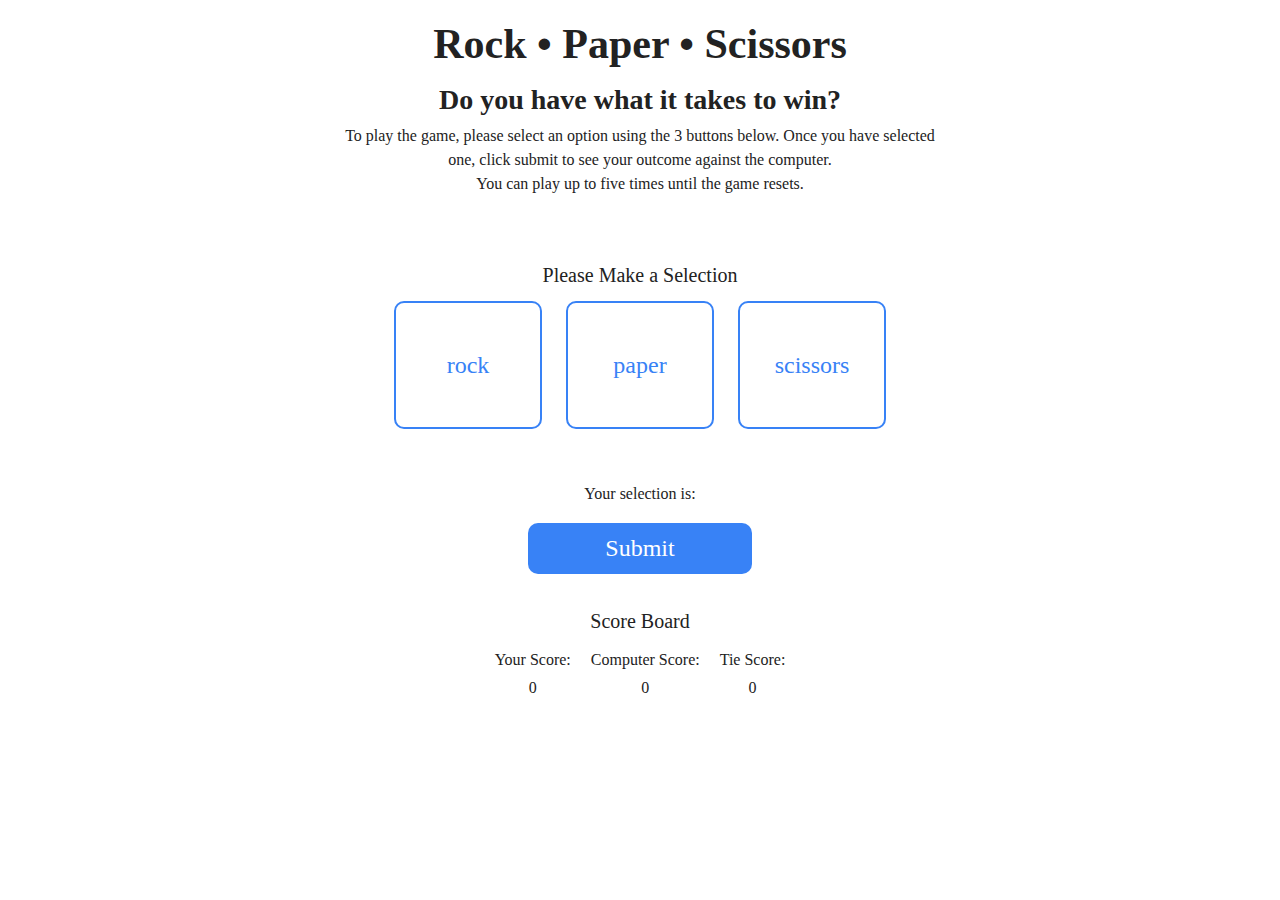
<file: index.html>
<!DOCTYPE html>
<html>
    <head>
        <meta charset="utf-8">
        <title>Rock Paper Scissors Game</title>
        <link rel="stylesheet" href="styles.css">
        <script src="game.js" defer></script>
    </head>
    <body>
        <section class="intro">
            <h1>Rock • Paper • Scissors</h1>
            <h3>Do you have what it takes to win? </h2>
            <p class="title-description">To play the game, please select an option using the 3 buttons below. Once you have selected one, click submit to see your outcome against the computer. <br> You can play up to five times until the game resets.</p>
        </section>
        <section>
                <h4>Please Make a Selection</h4>
        </section>
        <section id="playerOptions">
                <button class="button">rock</button>
                <button class="button">paper</button>
                <button class="button">scissors</button>
        </section>
        <section>
            <p class="yourSelection">Your selection is: <span id="choicePrint"></span></p>
            <button id="submit" >Submit</button>
            <p id="outcome"></p>
        </section>
        <section>
            <h4>Score Board</h4>
            <div class="scoreBoard">
                <div class="scoreDiv">
                    <p>Your Score:</p>
                    <p class="scoreText" id="playerScoreText"></p>
                </div>
                <div class="scoreDiv">
                    <p>Computer Score:</p>
                    <p class="scoreText" id="computerScoreText"></p>
                </div>
                <div class="scoreDiv">
                    <p>Tie Score:</p>
                    <p class="scoreText" id="scoreTieText"></p>
                </div>
            </div>
            <p id="winnerDeclaration"></p>
        </section> 
        <section>
            <button id="restartGame" class="restart">Restart Game</button>
        </section>
    </body>
</html>
</file>
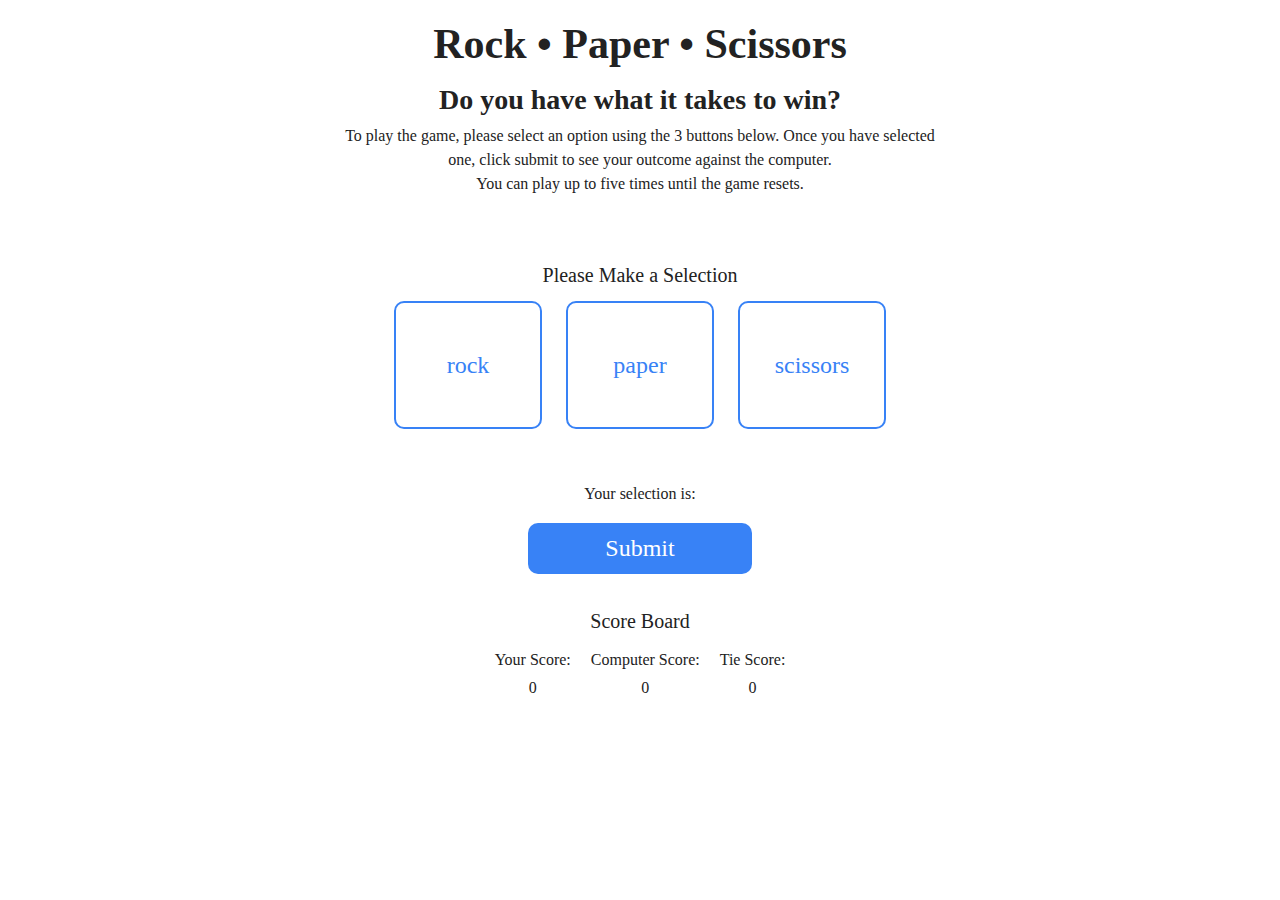
<file: game.html>
<!DOCTYPE html>
<html>
    <head>
        <meta charset="utf-8">
        <title>Rock Paper Scissors Game</title>
        <link rel="stylesheet" href="styles.css">
    </head>
    <body>
        <section class="intro">
            <h1>Rock • Paper • Scissors</h1>
            <h3>Do you have what it takes to win? </h2>
            <p class="title-description">To play the game, please select an option using the 3 buttons below. Once you have selected one, click submit to see your outcome against the computer. <br> You can play up to five times until the game resets.</p>
        </section>
        <section>
                <h4>Please Make a Selection</h4>
        </section>
        <section id="playerOptions">
                <button class="button">rock</button>
                <button class="button">paper</button>
                <button class="button">scissors</button>
        </section>
        <section>
            <p class="yourSelection">Your selection is: <span id="choicePrint"></span></p>
            <button id="submit" >Submit</button>
            <p id="outcome"></p>
        </section>
        <section>
            <h4>Score Board</h4>
            <div class="scoreBoard">
                <div class="scoreDiv">
                    <p>Your Score:</p>
                    <p class="scoreText" id="playerScoreText"></p>
                </div>
                <div class="scoreDiv">
                    <p>Computer Score:</p>
                    <p class="scoreText" id="computerScoreText"></p>
                </div>
                <div class="scoreDiv">
                    <p>Tie Score:</p>
                    <p class="scoreText" id="scoreTieText"></p>
                </div>
            </div>
            <p id="winnerDeclaration"></p>
        </section> 
        <section>
            <button id="restartGame" class="restart">Restart Game</button>
        </section>
    </body>
    <script>

        // Creates a random selection for the computer
        function getComputerChoice (){
            let randomNumber = Math.floor(Math.random() * 3) + 1;
            let randomObject;
            if (randomNumber == 1){
                randomObject = "rock";
            }
            else if (randomNumber == 2){
                randomObject = "scissors";
            }
            else {
                randomObject = "paper";
            }
            return randomObject;
        }

        // DOM Selectors
        let submit = document.querySelector('#submit');
        let choicePrint = document.querySelector('#choicePrint');
        let playerOptions = document.querySelector('#playerOptions');
        let computerScoreText = document.querySelector('#computerScoreText');
        let playerScoreText = document.querySelector('#playerScoreText');
        let scoreTieText = document.querySelector('#scoreTieText')
        let winnerDeclaration = document.querySelector('#winnerDeclaration')
        let restartGame = document.querySelector('#restartGame')
        let button = document.getElementsByClassName('button');
        computerScoreText.textContent = 0;
        playerScoreText.textContent = 0;
        scoreTieText.textContent = 0;
        restartGame.style.display = "none";
        
        
        //Score board initialisation
        let computerScore = 0;
        let playerScore = 0;
        let scoreTie = 0;
        
        // Register players selection
        let playerSelection;
        playerOptions.addEventListener('click', () => {
            winnerDeclaration.textContent = "";
            choicePrint.textContent = event.target.textContent;
            playerSelection = choicePrint.textContent;
            return playerSelection;
        });

        //Record the score based on selection
        function scoreBoard(){
            if (result == "You win"){
                playerScoreText.textContent = playerScore;
            }
            else if (result == "Computer wins") {
                computerScoreText.textContent = computerScore;
            }
            else{
                scoreTieText.textContent = scoreTie;  
            }
        }

        //Play the game when player clicks submits
        submit.addEventListener('click', () => {
            singleRound();
            scoreBoard();

            //When there's a count of 5
            if (playerScore + computerScore + scoreTie == 5){
                document.getElementById("submit").disabled = true;
                choicePrint.textContent = ""
                for (let i = 0; i < button.length; i++) {
                    button[i].disabled = true;
                    button[i].style.borderColor = "#555555";
                    button[i].style.color = "#555555";
                    button[i].style.cursor = "default";
                }
                

                if (computerScore > playerScore){
                    winnerDeclaration.textContent = "Computer wins!";
                    restartGame.style.display = "block";
                }
                else if (playerScore > computerScore){
                    winnerDeclaration.textContent = "You win!";
                    restartGame.style.display = "initial";
                }
                else {
                    winnerDeclaration.textContent = "it's a tie!";
                    restartGame.style.display = "block";
                } 
                submit.style.backgroundColor = "#555555";
                submit.style.cursor = "default"; 
            }
        });
        
        //Function to reset the game after game of 5
        function resetGame () {
                computerScore = 0;
                playerScore = 0;
                scoreTie = 0;
                playerScoreText.textContent = playerScore;
                computerScoreText.textContent = computerScore;
                scoreTieText.textContent = scoreTie;
            restartGame.style.display = "none";
            document.getElementById("submit").disabled = false;
            for (let i = 0; i < button.length; i++) {
                    button[i].disabled = false;
                    button[i].style.borderColor = "";
                    button[i].style.color = "";
                    button[i].style.cursor = "pointer";
                }
                submit.style.backgroundColor = "";
                submit.style.cursor = "pointer"; 
        }
        restartGame.addEventListener('click', resetGame);


        // Plays a single round with the computer and player
        let computerSelection;
        let result;
        function singleRound(playerChoice, computerSelection){
            computerSelection = getComputerChoice();
            playerChoice = playerSelection;

            // If player selects cancel
            if (playerSelection == null) {
                return;
            }

            // If it is a tie
            else if (playerSelection == computerSelection){
                result = "It's a tie"
                scoreTie += 1;
            }

            //Rock Comparisons
            else if (playerSelection == "rock" && computerSelection == "paper"){
                result = "Computer wins";
                computerScore += 1;
            }
            else if (playerSelection == "rock" && computerSelection == "scissors"){
                result = "You win";
                playerScore += 1;
            }

            //Paper Comparisons
            else if (playerSelection == "paper" && computerSelection == "rock"){
                result = "You win";
                playerScore += 1;
            }
            else if (playerSelection == "paper" && computerSelection == "scissors"){
                result = "Computer wins";
                computerScore += 1;
            }

            //Scissor Comparisons
            else if (playerSelection == "scissors" && computerSelection == "rock"){
                result = "Computer wins";
                computerScore += 1;
            }
            else if (playerSelection == "scissors" && computerSelection == "paper"){
                result = "You win";
                playerScore += 1;
            }

            else{
                result = "Something went wrong. Please try again or refresh.";
            }
            console.log(result);
            return result;
        }

    </script>
</html>
</file>
<file: styles.css>
*{
    margin: 0;
    padding: 0;
    font-family: Roboto, 'Open Sans';
    color: #222222;
}
.intro{
    text-align: center;
    padding: 20px;
}

h1{
    font-size: 42px;
    font-weight: 800;
    margin-bottom: 16px;
}

h3{
    font-size: 28px;
    font-weight: 600;
    margin-bottom: 8px;
}

h4{
    font-size: 20px;
    font-weight: 500;
    margin-bottom: 8px;
}

.title-description{
    max-width: 600px;
    font-size: 16px;
    font-weight: 400;
    line-height: 24px;
    margin: 8px auto 40px auto;
}

section{
    text-align: center;
    padding: 8px
}

#playerOptions{
    margin: -10px 0px 10px;
}

.yourSelection{
    font-size: 16px;
    font-weight: 500;
    margin: 30px 0px 0px;
}

.button{
    all: unset;
    cursor: pointer;
    background-color: none;
    color: #3882F6;
    font-size: 24px;
    padding: 12px;
    width: 120px;
    height: 100px;
    box-shadow: none;
    border-radius: 10px;
    border: 2px solid #3882F6;
    text-align: center;
    margin: 0px 10px;
}
.button:focus{
    background-color: #3882F6;
    color: white;
}

.button:hover{
    background-color: #3882F6;
    color: white;
}

#submit{
    all: unset;
    cursor: pointer;
    color: #ffffff;
    font-size: 24px;
    padding: 12px;
    width: 200px;
    box-shadow: none;
    border-radius: 10px;
    border: 0px solid #3882F6;
    background-color: #3882F6;
    text-align: center;
    margin: 20px 0px;
}

#submit:hover{
    background-color: #0B64F0;
}

.scoreBoard{
    display: flex;
    justify-content: center;
}

.scoreDiv{
    display: block;
    margin: 10px;
}

.scoreText{
    margin: 10px 0px;
}

#winnerDeclaration{
    font-size: 20px;
    font-weight: 500;
    margin-bottom: 8px;
}

.restart{
    all: unset;
    cursor: pointer;
    background-color: #3882F6;
    color: white;
    font-size: 24px;
    padding: 12px;
    width: 200px;
    box-shadow: none;
    border-radius: 10px;
    border-color: none;
    text-align: center;
    margin: 20px auto 30px;
}
</file>
